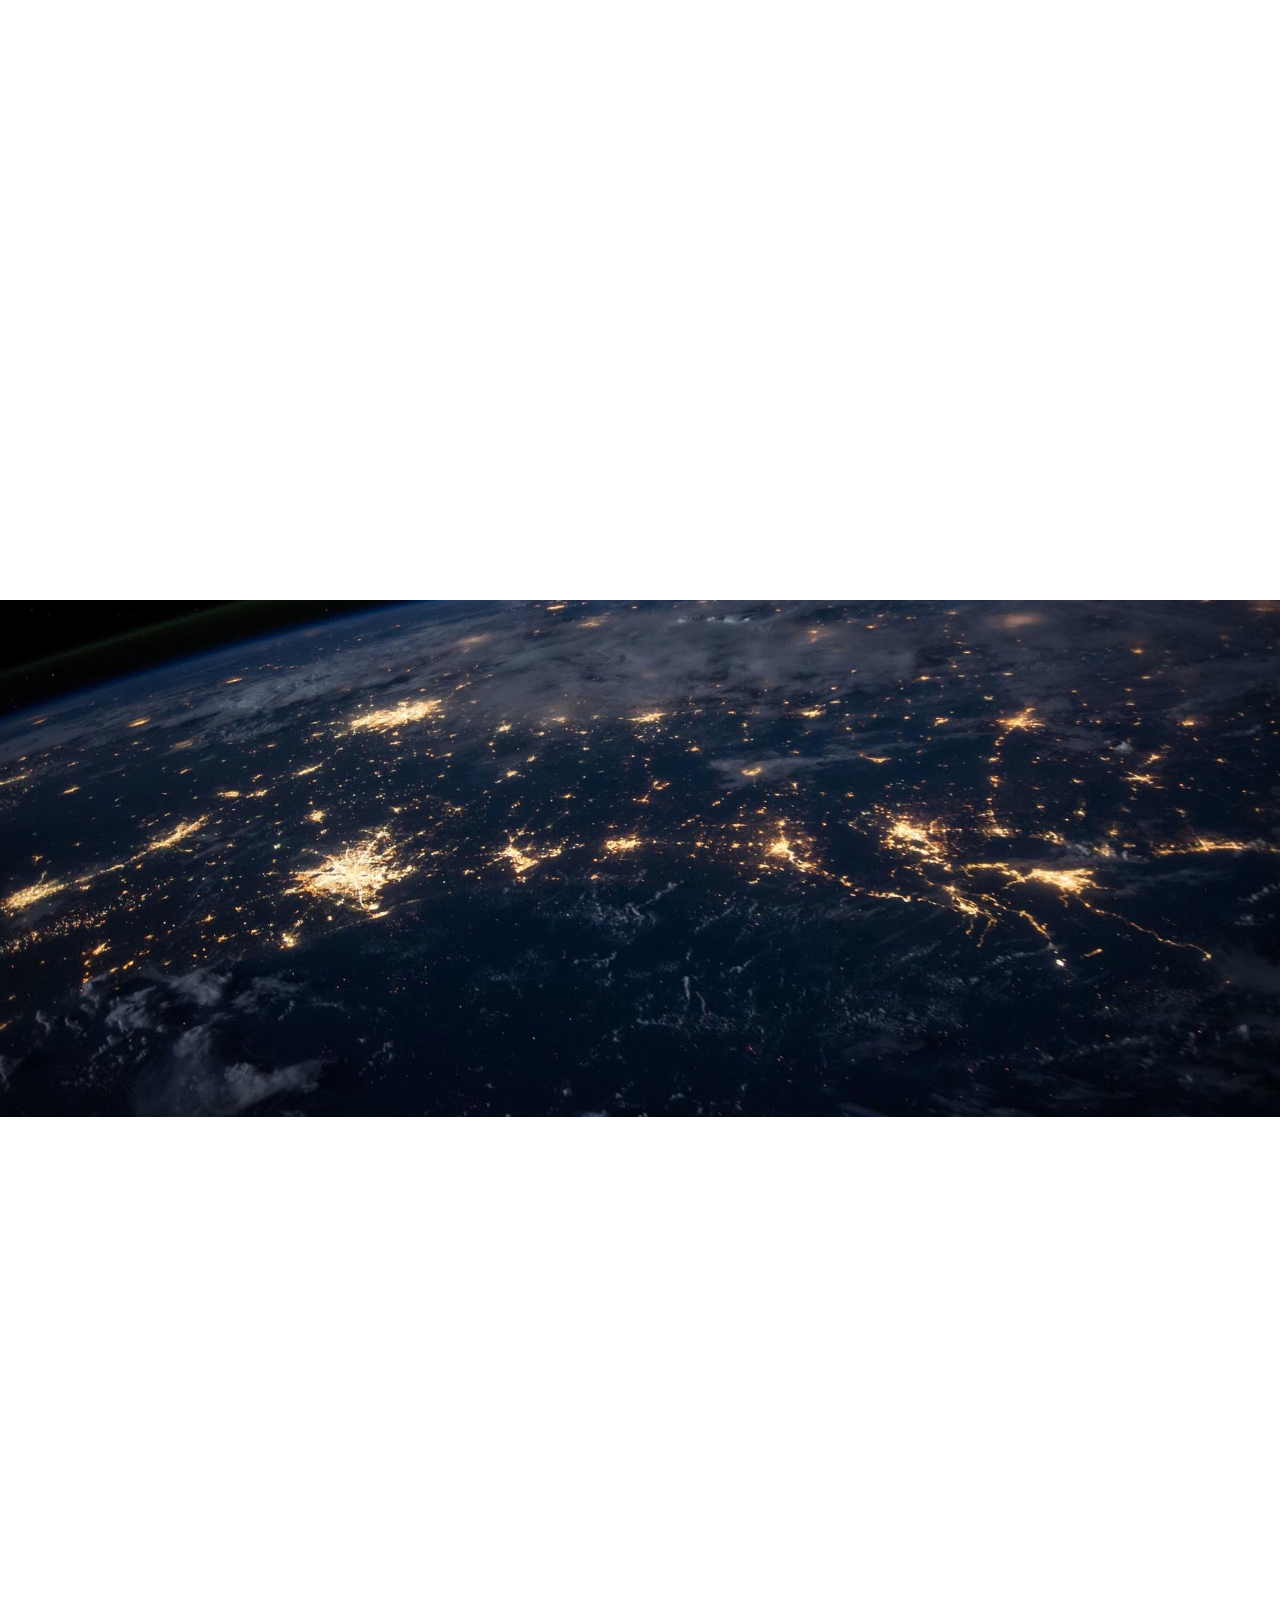
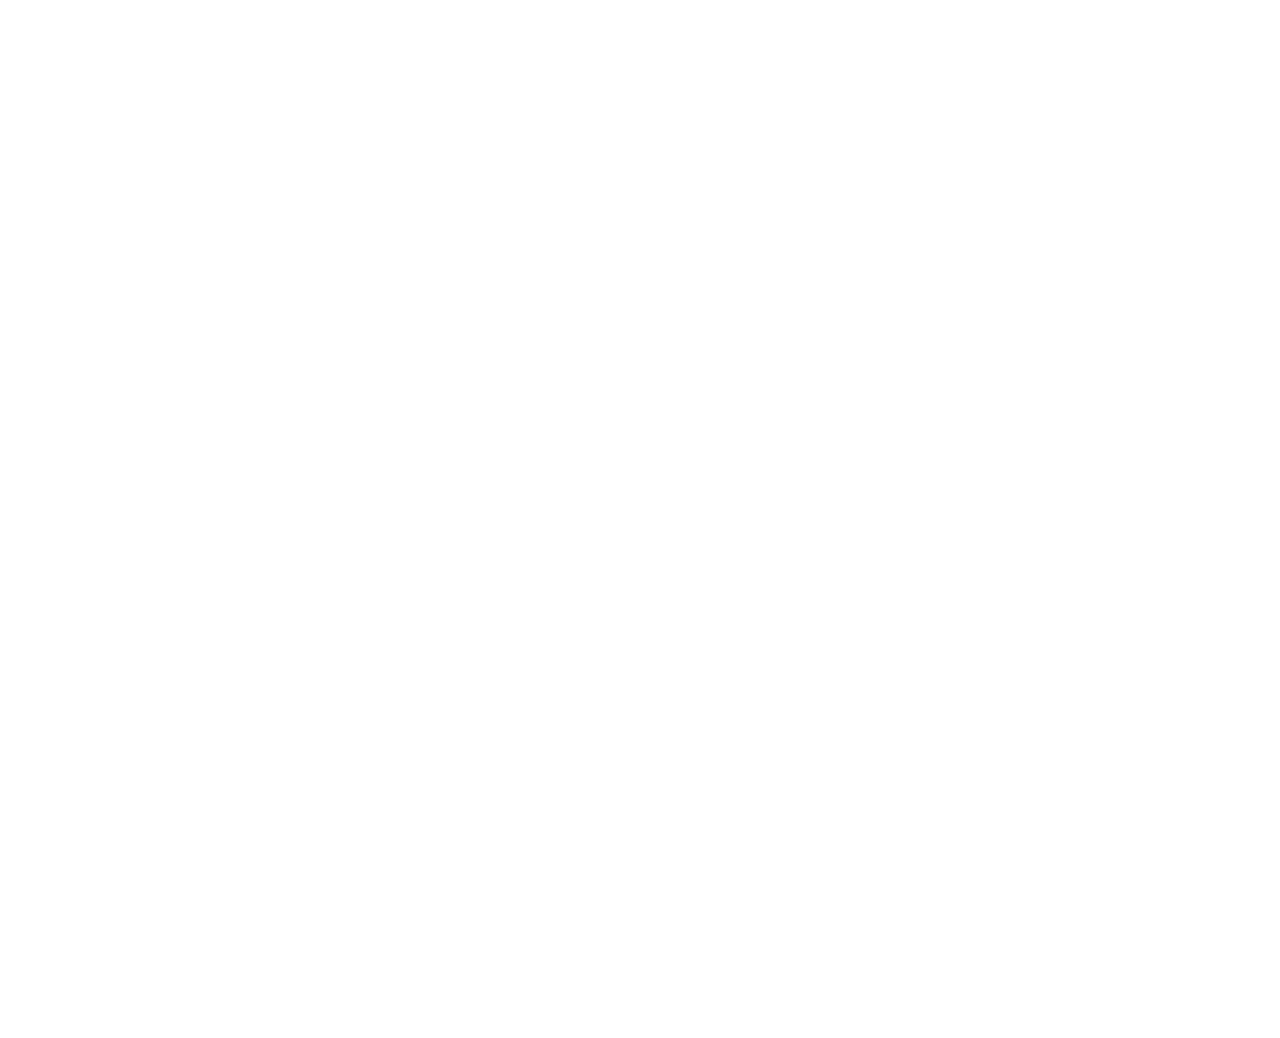
<file: jianqiao.html>
<!DOCTYPE html>
<html class="no-js" lang="en">
    <head>
        <meta charset="utf-8">
        <meta http-equiv="X-UA-Compatible" content="IE=edge">
        <title>中合能源</title>

        <!-- ========== META TAGS ========== -->
    	<meta name="description" content="中合能源官方网站">
    	<meta name="keywords" content="中合能源,中合,能源">
    	<meta name="author" content="/">

        <!-- ========== ICONS ========== -->
    	<link rel="apple-touch-icon" href="apple-touch-icon.png">
    	<!-- Place favicon.ico in the root directory -->

        <!-- ========== COMMON STYLES ========== -->
        <link rel="stylesheet" href="css/bootstrap.min.css" media="screen" >
        <link rel="stylesheet" href="css/ionicons.min.css" media="screen">
        <link rel="stylesheet" href="css/flaticon.css" media="screen" >
        <link rel="stylesheet" href="css/flaticon-b.css" media="screen" >
        <link rel="stylesheet" href="css/animate.min.css" media="screen">
        <link rel="stylesheet" href="css/animsition.min.css" media="screen">
    
        <link rel="stylesheet" href="css/main.css" media="screen" >
        <link rel="stylesheet" href="css/style.css" media="screen" >
    </head>
    <body>

        <div class="main-wrapper animsition">
    		<nav class="navbar me-menu navbar-fixed-top-o">
    	        <div class="container-fluid">

    	            <!-- ========== BRAND & TOGGLE - KEPT TOGETHER FOR BETTER MOBILE DISPLAY ========== -->
    	            <div class="navbar-header">
    	                <button class="navbar-toggle collapsed" type="button" data-toggle="collapse" data-target="#me-navbar" aria-expanded="false">
    	                    <span class="sr-only">Toggle navigation</span>
    	                    <span class="icon-bar"></span>
    	                    <span class="icon-bar"></span>
    	                    <span class="icon-bar"></span>
    	                </button>
    	                <a class="navbar-brand" href="index.html">
    						<img src="images/logo-z.png" alt="logo">
    	                </a>
    	            </div>
    	            <!-- /.navbar-header -->

    	            <!-- ========== NAV LINKS & ITS CONTENT ========== -->
                    <!--
    	            <div class="collapse navbar-collapse" id="me-navbar">
    	                <ul class="nav navbar-nav pull-right">
    						<li class="active dropdown">
    							<a href="#about" class="dropdown-toggle" data-toggle="dropdown" role="button" aria-haspopup="true" aria-expanded="false">集团公司 </a>
    						</li>
    						<li class="dropdown">
    							<a href="#culture" class="dropdown-toggle" data-toggle="dropdown" role="button" aria-haspopup="true" aria-expanded="false">企业文化 </a>
    						</li>
    						<li class="dropdown dd-left">
    							<a href="#business" class="dropdown-toggle" data-toggle="dropdown" role="button" aria-haspopup="true" aria-expanded="false">公司主营 </a>
    						</li>
    						<li class="dropdown dd-left">
    	                        <a href="#cooperation" class="dropdown-toggle" data-toggle="dropdown" role="button" aria-haspopup="true" aria-expanded="false">合作企业 </a>
    	                    </li>
    						<li class="dropdown dd-left">
    	                        <a href="#contact" class="dropdown-toggle" data-toggle="dropdown" role="button" aria-haspopup="true" aria-expanded="false">联系我们 </a>
    	                    </li>
    					</ul>
    	            </div>
                    -->
    	            <!-- /#me-navbar.collapse navbar-collapse -->
    	        </div>
    	        <!-- /.container-fluid -->
    	    </nav>
    	    <!-- /.navbar navbar-default -->

    		<div class="main clearfix">
                <div class="banner-jq"></div>
                
            


                <!-- ========== 公司介绍 ========== -->
                <section class="content-section gray-bg">
                    <div class="container">
                        <div class="row">
                            
                            <div class="col-md-8 col-md-offset-2">
                                <header class="section-title center-title center">
                                    <h2 class="small-title">浙江建桥能源</h2>
                                    <h5 class="main-title">Jian Qiao</h5>
                                    <div class="line-blue"></div>
                                </header>
                            </div>
                            <div class="col-md-10 col-md-offset-1">
                                <p>
                                    浙江建桥能源发展有限公司是2005年7月在浙江省舟山市成立。<br/>
                                    公司主要经营汽油、煤油、柴油的储存；燃料油、润滑油、化工产品、油品调合加工、油品代供、仓储及中转服务（商务部已核发《成品油仓储经营批准证书》）。<br/>
                                    公司所属油库占地面积为270亩（约18公顷），其中65亩为预留罐区。目前总库容达到34万立方米，能接卸和装运1000~80000吨级油轮，年吞吐能力达到450万吨。
                                </p>
                            </div>
                            <!-- /.col-md-6 -->
                        </div>
                        <!-- /.row -->
                    </div>
                    <!-- /.container -->
                </section>
                <!-- /.content-section -->
                
                <!-- ========== 项目扩建 ========== -->
    			<div class="parallax-section" data-parallax="scroll" data-image-src="images/bg-img-3.jpg" data-speed="0.5">
                    <div class="content-section primary-grad">
                        <div class="container">
                            <div class="row text-center">
                                <header class="section-title mbn">
                                    <h6 class="small-title">Extension Projects</h6>
                                    <h2>扩建项目简介</h2>
                                    <p>建桥油库扩建项目选址在建桥油库东侧预留用地，用地面积58亩，已取得国有土地使用权。项目建设规模为新建燃料油罐6座，最大罐容30000立方米，总罐容9.1万立方米，项目建成后利用原油库管线、设备、码头与油库合并，编为油库六罐组。</p>
                                    <p>目前该项目已取得舟山市定海区发改委“定发改审批[2016]43号”文件的立项核准批复，现公司正积极着手办理项目的各项前期手续，将于年内开工建设。</p>
                                </header>
                            </div>
                            <!-- /.row -->
                        </div>
                        <!-- /.container -->
                    </div>
                    <!-- /.primary-grad -->
                </div>

    			
    			

    			<!-- ========== BLOGS GRID ========== -->
    			<section class="content-section gray-bg">
                    <div class="container">
                        <div class="row">

                            <header class="section-title text-center">
                                <h2 class="small-title">运行情况</h2>
                                <h5 class="main-title">Operations</h5>
                                <div class="line-blue"></div>
                            </header>
                            <!-- /.section-title -->

                            <div class="col-md-6 col-sm-12">
                                <p>原技改与新建项目已于2010年12月全部完工，经各级政府部门专项验收核准后于2011年上半年获得全部运营资质证书，并在7月19日靠泊第一艘油轮——3.8万吨的“大连海昌号”，顺利投入完全试运行。2012年1月13日码头顺利靠泊了7.5万吨的“鲸鱼座”号油轮，并于2013年2月通过工程总体竣工验收，正式投入运营。</p>
                                <p>自建库以来的几年间，在职能部门的支持下，在公司领导的带领下，全体员工团结一致，共同努力，“建桥能源”已翻开了崭新一页——“感恩，回报，爱心，责任”将始终成为公司全体员工努力奋斗的方向。</p>
                                <p>随着舟山群岛新区的正式设立，尤其是经国务院批复的《舟山群岛新区发展规划》的出台，对于公司来说既是更大的机遇，也是一次新的挑战。作为舟山规模较大的民营油库企业，我们始终铭记肩上承载的使命，努力打造舟山群岛新区油品中转贸易储存基地，为舟山海洋经济的腾飞贡献力量！</p>
                            </div>

                            <div class="col-md-6 col-sm-12">
                                <img class="about-img" src="images/wind-turbines.jpg" alt="">
                            </div>

                        </div>
                        <!-- /.row -->
                    </div>
                    <!-- /.container -->
                </section>
    			<!-- /.container-fluid -->

    		</div>
    		<!-- /.main -->

    		<!-- ========== FOOTER ========== -->
    		<footer id="contact" class="footer">
    			<div class="container top-container">
    				<div class="row">
    					<div class="col-md-6 col-sm-12">
                            <h2>联系我们</h2>
    						<h5>Contact Us</h5>
    						<p><i class="ion-ios-location"></i>上海市普陀区同普路299弄3号楼14座</p>
    						<p><i class="ion-email"></i> contant@ZH-energy.com</p>
    						<p><i class="ion-ios-telephone"></i> 86-21-6556777</p>
    					</div>
    					<!-- /.col-md-4 col-sm-6 -->

    					<div class="col-md-6 col-sm-12">
    						<img class="about-img" src="images/map.jpg" alt="">
    					</div>
    					<!-- /.col-md-4 col-sm-6 -->
    				</div>
    				<!-- /.row -->
    			</div>
    			<!-- /.container -->

    			<div class="footer-bottom">
    				<div class="container">
    					<div class="row">
    						<p class="col-sm-6">&copy; Zhonghe Energy  | 2017</p>
    					</div>
    					<!-- /.row -->
    				</div>
    				<!-- /.container -->
    			</div>
    			<!-- /.footer-bottom -->
    		</footer>
    		<!-- /.footer -->
    	</div>
    	<!-- /.main-wrapper -->

    	<!-- ========== LOADER ========== -->
        <div class="page-loader">
            <div class="spinner-2"></div>
        </div>

        <script src="js/jquery/jquery-2.2.4.min.js"></script>
        <script src="js/bootstrap/bootstrap.min.js"></script>

        <!-- ========== PAGE JS FILES ========== -->
        <!-- REVOLUTION JS FILES -->
        <script src="js/parallax.min.js"></script>
        <script src="js/animsition/animsition.min.js"></script>
        <!-- ========== THEME JS ========== -->
        <script src="js/main.js"></script>



        <!-- ========== ADD custom.js FILE BELOW WITH YOUR CHANGES ========== -->
    </body>
</html>
</file>
<file: css/flaticon.css>
/*
  	Flaticon icon font: Flaticon
  	Creation date: 08/08/2016 08:50
  	*/

@font-face {
  font-family: "Flaticon";
  src: url("../fonts/Flaticon.eot");
  src: url("../fonts/Flaticon.eot?#iefix") format("embedded-opentype"),
       url("../fonts/Flaticon.woff") format("woff"),
       url("../fonts/Flaticon.ttf") format("truetype"),
       url("../fonts/Flaticon.svg#Flaticon") format("svg");
  font-weight: normal;
  font-style: normal;
}

@media screen and (-webkit-min-device-pixel-ratio:0) {
  @font-face {
    font-family: "Flaticon";
    src: url("../fonts/Flaticon.svg#Flaticon") format("svg");
  }
}

[class^="flaticon-"]:before, [class*=" flaticon-"]:before,
[class^="flaticon-"]:after, [class*=" flaticon-"]:after {   
  font-family: Flaticon;
  font-size: 30px;
  font-style: normal;
}

.flaticon-ammeter:before { content: "\f100"; }
.flaticon-barrel:before { content: "\f101"; }
.flaticon-battery:before { content: "\f102"; }
.flaticon-battery-1:before { content: "\f103"; }
.flaticon-factory:before { content: "\f104"; }
.flaticon-generator:before { content: "\f105"; }
.flaticon-hydro-power:before { content: "\f106"; }
.flaticon-light-bulb:before { content: "\f107"; }
.flaticon-light-bulb-1:before { content: "\f108"; }
.flaticon-oil:before { content: "\f109"; }
.flaticon-planet-earth:before { content: "\f10a"; }
.flaticon-plug:before { content: "\f10b"; }
.flaticon-pollution:before { content: "\f10c"; }
.flaticon-power:before { content: "\f10d"; }
.flaticon-pumpjack:before { content: "\f10e"; }
.flaticon-socket:before { content: "\f10f"; }
.flaticon-tank:before { content: "\f110"; }
.flaticon-tesla-coil:before { content: "\f111"; }
.flaticon-wagon:before { content: "\f112"; }
.flaticon-wind-engine:before { content: "\f113"; }
</file>
<file: css/flaticon-b.css>
/*
  	Flaticon icon font: Flaticon
  	Creation date: 08/05/2017 09:43
  	*/

@font-face {
  font-family: "Flaticon-b";
  src: url("../fonts/Flaticon-b.eot");
  src: url("../fonts/Flaticon-b.eot?#iefix") format("embedded-opentype"),
       url("../fonts/Flaticon-b.woff") format("woff"),
       url("../fonts/Flaticon-b.ttf") format("truetype"),
       url("../fonts/Flaticon-b.svg#Flaticon") format("svg");
  font-weight: normal;
  font-style: normal;
}

@media screen and (-webkit-min-device-pixel-ratio:0) {
  @font-face {
    font-family: "Flaticon-b";
    src: url("../fonts/Flaticon-b.svg#Flaticon") format("svg");
  }
}

[class^="flaticonb-"]:before, [class*=" flaticonb-"]:before,
[class^="flaticonb-"]:after, [class*=" flaticonb-"]:after {   
  font-family: Flaticon-b;
  font-style: normal;
  font-size: 30px;
}

.flaticonb-001-teamwork-3:before { content: "\f100"; }
.flaticonb-002-teamwork-2:before { content: "\f101"; }
.flaticonb-003-support:before { content: "\f102"; }
.flaticonb-004-management:before { content: "\f103"; }
.flaticonb-005-exchange:before { content: "\f104"; }
.flaticonb-006-brainstorming:before { content: "\f105"; }
.flaticonb-007-gears:before { content: "\f106"; }
.flaticonb-008-networking:before { content: "\f107"; }
.flaticonb-009-transfer:before { content: "\f108"; }
.flaticonb-010-team-3:before { content: "\f109"; }
.flaticonb-011-presentation:before { content: "\f10a"; }
.flaticonb-012-strategy:before { content: "\f10b"; }
.flaticonb-013-profits:before { content: "\f10c"; }
.flaticonb-014-settings:before { content: "\f10d"; }
.flaticonb-015-discussion:before { content: "\f10e"; }
.flaticonb-016-files:before { content: "\f10f"; }
.flaticonb-017-tasks-2:before { content: "\f110"; }
.flaticonb-018-tasks-1:before { content: "\f111"; }
.flaticonb-019-community:before { content: "\f112"; }
.flaticonb-020-curriculum:before { content: "\f113"; }
.flaticonb-021-puzzle:before { content: "\f114"; }
.flaticonb-022-team-2:before { content: "\f115"; }
.flaticonb-023-teamwork-1:before { content: "\f116"; }
.flaticonb-024-communication:before { content: "\f117"; }
.flaticonb-025-tasks:before { content: "\f118"; }
.flaticonb-026-team-1:before { content: "\f119"; }
.flaticonb-027-man:before { content: "\f11a"; }
.flaticonb-028-woman:before { content: "\f11b"; }
.flaticonb-029-teamwork:before { content: "\f11c"; }
.flaticonb-030-team:before { content: "\f11d"; }
</file>
<file: css/main.css>
@charset "UTF-8";
/*!--------------------------------------------------------------
# main.scss
#
# Sass file for Areen template.
# Author: SaltTechno
#
# This is compressed CSS file. You get uncompressed version of
# this file and all source scss files with download.
--------------------------------------------------------------*/
/*--------------------------------------------------------------
# [TABLE OF CONTENTS]
#
# 1. VARIABLES & MIXINS
# 2. COMMON - MARGIN & PADDING
# 3. SLIDERS
# 4. SECTIONS & TITLES
# 5. FEATURES
# 6. NAVBAR
# 7. LISTS
# 8. COUNTERS
# 9. BUTTONS
# 10. STEPS
# 11. TIMELINE
# 12. PRICING
# 13. OWL CAROUSEL
# 14. BLOG
# 15. PAGE LOADERS
# 16. FOOTER
# 17. PAGE HEADERS
# 18. SHORTCODES
# 19. TABS
# 20. TEAM
# 21. BLOG
# 22. CONTACT & MAP
--------------------------------------------------------------*/
/*--------------------------------------------------------------
# 1. VARIABLES & MIXINS
--------------------------------------------------------------*/
html, body {
  font-family: 14px/1.5 "PingFang SC","Lantinghei SC","Microsoft YaHei","HanHei SC","Helvetica Neue","Open Sans",Arial,"Hiragino Sans GB","微软雅黑",STHeiti,"WenQuanYi Micro Hei",SimSun,sans-serif;
  font-weight: 400;
  color: #323232;
  font-size: 12px;
  line-height: 1.75em;
}

@media (min-width: 600px) {
  html, body {
    font-size: calc( 12px + (16 - 12) * ((100vw - 600px) / (1140 - 600)));
  }
}

@media (min-width: 1140px) {
  html, body {
    font-size: 16px;
  }
}

h1, h2, h3, h4, h5, h6, p, blockquote, pre,
a, abbr, acronym, address, big, cite, code,
del, dfn, em, img, ins, kbd, q, s, samp,
small, strike, strong, sub, sup, tt, var,
b, u, i, center,
dl, dt, dd, ol, ul, li,
fieldset, form, label, legend,
table, caption, tbody, tfoot, thead, tr, th, td {
  margin: 0;
  padding: 0;
}

p, blockquote, pre,
address,
dl, ol, ul,
table {
  margin-bottom: 1.75em;
}

h1, h2, h3, h4, h5, h6, .h1, .h2, .h3, .h4, .h5, .h6 {
  font-family: "Poppins", sans-serif;
  font-weight: 600;
  color: #323232;
  clear: both;
}

h1, .h1 {
  font-size: 27.8543898685px;
  margin-top: 0.9424008253em;
  line-height: 1.1308809903em;
  margin-bottom: 0.1884801651em;
}

@media (min-width: 600px) {
  h1, .h1 {
    font-size: calc( 27.8543898685px + (37.1391864913 - 27.8543898685) * ((100vw - 600px) / (1140 - 600)));
  }
}

@media (min-width: 1140px) {
  h1, .h1 {
    font-size: 37.1391864913px;
    margin-top: 0.9424008253em;
    line-height: 1.1308809903em;
    margin-bottom: 0.1884801651em;
  }
}

h2, .h2 {
  font-size: 23.5370033519px;
  margin-top: 1.1152651681em;
  line-height: 1.3383182017em;
  margin-bottom: 0.2514831227em;
}

@media (min-width: 600px) {
  h2, .h2 {
    font-size: calc( 23.5370033519px + (31.3826711359 - 23.5370033519) * ((100vw - 600px) / (1140 - 600)));
  }
}

@media (min-width: 1140px) {
  h2, .h2 {
    font-size: 31.3826711359px;
    margin-top: 1.1152651681em;
    line-height: 1.3383182017em;
    margin-bottom: 0.2443756004em;
  }
}

h3, .h3 {
  font-size: 19.888804939px;
  margin-top: 1.3198379732em;
  line-height: 1.5838055678em;
  margin-bottom: 0.3037841038em;
}

@media (min-width: 600px) {
  h3, .h3 {
    font-size: calc( 19.888804939px + (26.5184065853 - 19.888804939) * ((100vw - 600px) / (1140 - 600)));
  }
}

@media (min-width: 1140px) {
  h3, .h3 {
    font-size: 26.5184065853px;
    margin-top: 1.3198379732em;
    line-height: 1.5838055678em;
    margin-bottom: 0.2938299765em;
  }
}

h4, .h4 {
  font-size: 16.8060715286px;
  margin-top: 1.5619355157em;
  line-height: 1.8743226189em;
  margin-bottom: 0.3681503615em;
}

@media (min-width: 600px) {
  h4, .h4 {
    font-size: calc( 16.8060715286px + (22.4080953714 - 16.8060715286) * ((100vw - 600px) / (1140 - 600)));
  }
}

@media (min-width: 1140px) {
  h4, .h4 {
    font-size: 22.4080953714px;
    margin-top: 1.5619355157em;
    line-height: 1.8743226189em;
    margin-bottom: 0.3542095469em;
  }
}

h5, .h5 {
  font-size: 14.2011569368px;
  margin-top: 1.8484409486em;
  line-height: 2.2181291384em;
  margin-bottom: 0.3696881897em;
}

@media (min-width: 600px) {
  h5, .h5 {
    font-size: calc( 14.2011569368px + (18.9348759157 - 14.2011569368) * ((100vw - 600px) / (1140 - 600)));
  }
}

@media (min-width: 1140px) {
  h5, .h5 {
    font-size: 18.9348759157px;
    margin-top: 1.8484409486em;
    line-height: 2.2181291384em;
    margin-bottom: 0.3696881897em;
  }
}

h6, .h6 {
  font-size: 12px;
  margin-top: 2.1875em;
  line-height: 2.625em;
  margin-bottom: 0.5104166667em;
}

@media (min-width: 600px) {
  h6, .h6 {
    font-size: calc( 12px + (16 - 12) * ((100vw - 600px) / (1140 - 600)));
  }
}

@media (min-width: 1140px) {
  h6, .h6 {
    font-size: 16px;
    margin-top: 2.1875em;
    line-height: 2.625em;
    margin-bottom: 0.4739583333em;
  }
}

blockquote {
  font-style: italic;
}

blockquote cite {
  font-style: normal;
}

pre {
  padding: 0.875em;
  margin-bottom: 1.75em;
}

pre code {
  padding: 0;
}

code {
  font-family: "Courier New", "Courier", "Lucida Sans Typewriter", "Lucida Typewriter", "monospace";
  padding: 0.0875em 0.2625em;
  line-height: 0;
}

big, small, sub, sup {
  line-height: 0;
}

abbr, acronym {
  border-bottom: 1px dotted currentColor;
  cursor: help;
}

address {
  font-style: normal;
}

dt {
  color: #323232;
  font-weight: bold;
}

ul {
  padding-left: 1.1em;
}

ol {
  padding-left: 1.4em;
}

fieldset {
  padding: 0.875em 1.75em 1.75em;
  border-width: 1px;
  border-style: solid;
  max-width: 100%;
  margin-bottom: 1.859375em;
}

@media (min-width: 1140px) {
  fieldset {
    margin-bottom: 2.05078125em;
  }
}

fieldset button, fieldset input[type="submit"] {
  margin-bottom: 0;
}

legend {
  color: #323232;
  font-weight: bold;
}

input[type="text"], input[type="email"], input[type="password"], input[type="date"], input[type="datetime-local"], input[type="color"], input[type="month"], input[type="time"], input[type="week"], input[type="number"], input[type="url"], input[type="search"], textarea {
  display: block;
  max-width: 100%;
  padding: 0.4375em;
  font-size: 12px;
  margin-bottom: 1.2578125em;
}

@media (min-width: 600px) {
  input[type="text"], input[type="email"], input[type="password"], input[type="date"], input[type="datetime-local"], input[type="color"], input[type="month"], input[type="time"], input[type="week"], input[type="number"], input[type="url"], input[type="search"], textarea {
    font-size: calc( 12px + (16 - 12) * ((100vw - 600px) / (1140 - 600)));
  }
}

@media (min-width: 1140px) {
  input[type="text"], input[type="email"], input[type="password"], input[type="date"], input[type="datetime-local"], input[type="color"], input[type="month"], input[type="time"], input[type="week"], input[type="number"], input[type="url"], input[type="search"], textarea {
    font-size: 16px;
    margin-bottom: 0.533203125em;
  }
}

input[type="submit"], button {
  /* display: block; */
  cursor: pointer;
  font-size: 12px;
  padding: 0.4375em 1.75em;
  margin-bottom: 0;
}

@media (min-width: 600px) {
  input[type="submit"], button {
    font-size: calc( 12px + (16 - 12) * ((100vw - 600px) / (1140 - 600)));
  }
}

@media (min-width: 1140px) {
  input[type="submit"], button {
    font-size: 16px;
    margin-bottom: 0;
  }
}

label {
  display: block;
  padding-bottom: 0.21875em;
  margin-bottom: -0.1640625em;
}

table {
  width: 100%;
  border-spacing: 0;
  border-collapse: collapse;
  margin-bottom: 2.296875em;
}

@media (min-width: 1140px) {
  table {
    margin-bottom: 2.078125em;
  }
}

th {
  text-align: left;
  color: #323232;
  padding: 0.21875em 0.875em;
}

@media (min-width: 1140px) {
  th {
    padding: 0.4375em 0.875em;
  }
}

td {
  padding: 0.875em;
  padding: 0.21875em 0.875em;
}

@media (min-width: 1140px) {
  td {
    padding: 0.4375em 0.875em;
  }
}

/*--------------------------------------------------------------
# 2. COMMON
--------------------------------------------------------------*/
body {
  font-family: "Questrial", sans-serif;
  -webkit-font-smoothing: antialiased;
  background-color: #fff;
  color: #686868;
  text-rendering: optimizeLegibility !important;
  letter-spacing: 0.5px;
}

::-moz-selection {
  background-color: #323232;
  color: #fff;
}

::selection {
  background-color: #323232;
  color: #fff;
}

ul {
  list-style: none;
}

a {
  outline: none !important;
  text-decoration: none !important;
  color: #686868;
  -webkit-transition: all 0.4s ease-in-out;
  transition: all 0.4s ease-in-out;
}

a:hover {
  text-decoration: none;
  color: #1184c4 !important;
}

p a {
  color: #1184c4;
}

.light-text {
  color: #c2c2c2;
}

.primary-color {
  color: #1184c4;
}

.zero-padding {
  padding: 0px !important;
}

.mbn {
  margin-bottom: 0 !important;
}

.mb10 {
  margin-bottom: 10px !important;
}

.mb20 {
  margin-bottom: 20px !important;
}

.mb30 {
  margin-bottom: 30px !important;
}

.mb40 {
  margin-bottom: 40px !important;
}

.mb50 {
  margin-bottom: 50px !important;
}

.mb60 {
  margin-bottom: 60px !important;
}

.mtn {
  margin-top: 0 !important;
}

.mt10 {
  margin-top: 10px !important;
}

.mt20 {
  margin-top: 20px !important;
}

.mt30 {
  margin-top: 30px !important;
}

.mt40 {
  margin-top: 40px !important;
}

.mt50 {
  margin-top: 50px !important;
}

.mt60 {
  margin-top: 60px !important;
}

.mln {
  margin-left: 0;
}

.ml10 {
  margin-left: 10px;
}

.ml20 {
  margin-left: 20px;
}

.ml30 {
  margin-left: 30px;
}

.ml40 {
  margin-left: 40px;
}

.ml50 {
  margin-left: 50px;
}

.ml60 {
  margin-left: 60px;
}

.mrn {
  margin-right: 0;
}

.mr10 {
  margin-right: 10px;
}

.mr20 {
  margin-right: 20px;
}

.mr30 {
  margin-right: 30px;
}

.mr40 {
  margin-right: 40px;
}

.mr50 {
  margin-right: 50px;
}

.mr60 {
  margin-right: 60px;
}

.pbn {
  padding-bottom: 0 !important;
}

.pb10 {
  padding-bottom: 10px;
}

.pb20 {
  padding-bottom: 20px;
}

.pb30 {
  padding-bottom: 30px;
}

.pb40 {
  padding-bottom: 40px;
}

.pb50 {
  padding-bottom: 50px;
}

.pb60 {
  padding-bottom: 60px;
}

.pb70 {
  padding-bottom: 70px;
}

.pb80 {
  padding-bottom: 80px;
}

.ptn {
  padding-top: 0 !important;
}

.pt10 {
  padding-top: 10px;
}

.pt20 {
  padding-top: 20px;
}

.pt30 {
  padding-top: 30px;
}

.pt40 {
  padding-top: 40px;
}

.pt50 {
  padding-top: 50px;
}

.pt60 {
  padding-top: 60px;
}

.pt70 {
  padding-top: 70px;
}

.pt80 {
  padding-top: 80px;
}

.pt90 {
  padding-top: 90px;
}

.pln {
  padding-left: 0;
}

.pl10 {
  padding-left: 10px;
}

.pl20 {
  padding-left: 20px;
}

.pl30 {
  padding-left: 30px;
}

.pl40 {
  padding-left: 40px;
}

.pl50 {
  padding-left: 50px;
}

.pl60 {
  padding-left: 60px;
}

.prn {
  padding-right: 0;
}

.pr10 {
  padding-right: 10px;
}

.pr20 {
  padding-right: 20px;
}

.pr30 {
  padding-right: 30px;
}

.pr40 {
  padding-right: 40px;
}

.pr50 {
  padding-right: 50px;
}

.pr60 {
  padding-right: 60px;
}

.mtm-80 {
  margin-top: -80px;
}

.st-img {
  /* border-radius: $border-radius-base; */
}

.breadcrumb {
  font-size: 90%;
}

.white-color {
  color: #fff !important;
}

.white-bg {
  background-color: #fff !important;
}

.gray-bg {
  background-color: #f6f6f6 !important;
}

/*--------------------------------------------------------------
# 3. SLIDERS
--------------------------------------------------------------*/
.NotGeneric-Title,
.tp-caption.NotGeneric-Title {
  color: white;
  font-size: 70px;
  line-height: 70px;
  font-weight: 600;
  font-style: normal;
  font-family: "Poppins", sans-serif;
  padding: 10px 0;
  text-decoration: none;
  text-align: left;
  background-color: transparent;
  border-color: transparent;
  border-style: none;
  border-width: 0;
  border-radius: 0 0 0 0;
}

.NotGeneric-SubTitle,
.tp-caption.NotGeneric-SubTitle {
  color: white;
  font-size: 13px;
  line-height: 20px;
  font-weight: 600;
  font-style: normal;
  font-family: "Poppins", sans-serif;
  padding: 0;
  text-decoration: none;
  background-color: transparent;
  border-color: transparent;
  border-style: none;
  border-width: 0;
  border-radius: 0 0 0 0;
  text-align: left;
  letter-spacing: 4px;
  text-align: left;
}

.NotGeneric-Icon,
.tp-caption.NotGeneric-Icon {
  color: white;
  font-size: 30px;
  line-height: 30px;
  font-weight: 600;
  font-style: normal;
  font-family: "Poppins", sans-serif;
  padding: 0;
  text-decoration: none;
  background-color: transparent;
  border-color: rgba(255, 255, 255, 0);
  border-style: solid;
  border-width: 0;
  border-radius: 0 0 0 0;
  text-align: left;
  letter-spacing: 3px;
  text-align: left;
}

.NotGeneric-Button,
.tp-caption.NotGeneric-Button {
  color: white;
  font-size: 14px;
  line-height: 14px;
  font-weight: 600;
  font-style: normal;
  font-family: "Poppins", sans-serif;
  padding: 10px 30px;
  text-decoration: none;
  background-color: transparent;
  border-color: rgba(255, 255, 255, 0.5);
  border-style: solid;
  border-width: 1px;
  border-radius: 0 0 0 0;
  text-align: left;
  letter-spacing: 3px;
  text-align: left;
}

.NotGeneric-Button:hover,
.tp-caption.NotGeneric-Button:hover {
  color: white;
  text-decoration: none;
  background-color: transparent;
  border-color: white;
  border-style: solid;
  border-width: 1px;
  border-radius: 0 0 0 0;
  cursor: pointer;
}

.NotGeneric-BigButton,
.tp-caption.NotGeneric-BigButton {
  color: white;
  font-size: 14px;
  line-height: 14px;
  font-weight: 600;
  font-style: normal;
  font-family: "Poppins", sans-serif;
  padding: 27px 30px;
  text-decoration: none;
  background-color: transparent;
  border-color: rgba(255, 255, 255, 0.15);
  border-style: solid;
  border-width: 1px;
  border-radius: 0 0 0 0;
  text-align: left;
  letter-spacing: 3px;
}

.NotGeneric-BigButton:hover,
.tp-caption.NotGeneric-BigButton:hover {
  color: white;
  text-decoration: none;
  background-color: transparent;
  border-color: white;
  border-style: solid;
  border-width: 1px;
  border-radius: 0 0 0 0;
  cursor: pointer;
}

.RotatingWords-TitleWhite,
.tp-caption.RotatingWords-TitleWhite {
  color: white;
  font-size: 70px;
  line-height: 70px;
  font-weight: 600;
  font-style: normal;
  font-family: "Poppins", sans-serif;
  padding: 0;
  text-decoration: none;
  text-align: left;
  background-color: transparent;
  border-color: transparent;
  border-style: none;
  border-width: 0;
  border-radius: 0 0 0 0;
}

.RotatingWords-Button,
.tp-caption.RotatingWords-Button {
  color: white;
  font-size: 20px;
  line-height: 20px;
  font-weight: 600;
  font-style: normal;
  font-family: "Poppins", sans-serif;
  padding: 20px 50px;
  text-decoration: none;
  text-align: left;
  background-color: transparent;
  border-color: rgba(255, 255, 255, 0.15);
  border-style: solid;
  border-width: 2px;
  border-radius: 0 0 0 0;
  letter-spacing: 3px;
}

.RotatingWords-Button:hover,
.tp-caption.RotatingWords-Button:hover {
  color: white;
  text-decoration: none;
  background-color: transparent;
  border-color: white;
  border-style: solid;
  border-width: 2px;
  border-radius: 0 0 0 0;
  cursor: pointer;
}

.RotatingWords-SmallText,
.tp-caption.RotatingWords-SmallText {
  color: white;
  font-size: 14px;
  line-height: 20px;
  font-weight: 600;
  font-style: normal;
  font-family: "Poppins", sans-serif;
  padding: 0;
  text-decoration: none;
  text-align: left;
  background-color: transparent;
  border-color: transparent;
  border-style: none;
  border-width: 0;
  border-radius: 0 0 0 0;
  text-shadow: none;
}

.FullSiteBlock-SubTitle,
.tp-caption.FullSiteBlock-SubTitle {
  color: #333333;
  font-size: 25px;
  line-height: 34px;
  font-weight: 600;
  font-style: normal;
  font-family: "Poppins", sans-serif;
  padding: 0;
  text-decoration: none;
  text-align: center;
  background-color: transparent;
  border-color: transparent;
  border-style: none;
  border-width: 0;
  border-radius: 0 0 0 0;
}

.FullSiteBlock-FooterLink,
.tp-caption.FullSiteBlock-FooterLink {
  color: #555555;
  font-size: 15px;
  line-height: 20px;
  font-weight: 400 !important;
  font-style: normal;
  font-family: "Questrial", sans-serif;
  padding: 0;
  text-decoration: none;
  text-align: left;
  background-color: transparent;
  border-color: transparent;
  border-style: none;
  border-width: 0;
  border-radius: 0 0 0 0;
}

.FullSiteBlock-FooterLink:hover,
.tp-caption.FullSiteBlock-FooterLink:hover {
  color: #0096ff;
  text-decoration: none;
  background-color: transparent;
  border-color: transparent;
  border-style: none;
  border-width: 0;
  border-radius: 0 0 0 0;
  cursor: pointer;
}

.fb-share-button.fb_iframe_widget iframe {
  width: 115px !important;
}

#tp-socialwrapper {
  opacity: 0;
}

.FullSiteBlock-SubTitle,
.tp-caption.FullSiteBlock-SubTitle {
  color: #333333;
  font-size: 25px;
  line-height: 34px;
  font-weight: 400;
  font-style: normal;
  font-family: "Questrial", sans-serif;
  padding: 0;
  text-decoration: none;
  text-align: center;
  background-color: transparent;
  border-color: transparent;
  border-style: none;
  border-width: 0;
  border-radius: 0 0 0 0;
}

.FullSiteBlock-Title,
.tp-caption.FullSiteBlock-Title {
  font-family: "Poppins", sans-serif;
  font-weight: 600;
}

.CreativeFrontPage-Btn,
.tp-caption.CreativeFrontPage-Btn {
  color: white;
  font-size: 14px;
  line-height: 60px;
  font-style: normal;
  font-family: "Poppins", sans-serif;
  font-weight: 600;
  padding: 0 50px;
  text-decoration: none;
  text-align: left;
  background-color: #00685c;
  border-color: black;
  border-style: solid;
  border-width: 0;
  border-radius: 6px;
  letter-spacing: 2px;
}

.CreativeFrontPage-Btn:hover,
.tp-caption.CreativeFrontPage-Btn:hover {
  color: white;
  text-decoration: none;
  background-color: rgba(0, 0, 0, 0.25);
  border-color: black;
  border-style: solid;
  border-width: 0;
  border-radius: 6px;
  cursor: pointer;
}

.tp-flip-index {
  z-index: 1000 !important;
}

.hermes .tp-bullet {
  overflow: hidden;
  border-radius: 50%;
  width: 16px;
  height: 16px;
  background-color: transparent;
  box-shadow: inset 0 0 0 2px white;
  -webkit-transition: all 0.4s ease-in-out;
  transition: all 0.4s ease-in-out;
  position: absolute;
}

.hermes .tp-bullet:hover {
  background-color: rgba(0, 0, 0, 0.21);
}

.hermes .tp-bullet:after {
  content: ' ';
  position: absolute;
  bottom: 0;
  height: 0;
  left: 0;
  width: 100%;
  background-color: white;
  box-shadow: 0 0 1px white;
  -webkit-transition: all 0.4s ease-in-out;
  transition: all 0.4s ease-in-out;
}

.hermes .tp-bullet.selected:after {
  height: 100%;
}

/*--------------------------------------------------------------
# 4. SECTIONS & TITLES
--------------------------------------------------------------*/
.section-title {
  margin-bottom: 60px;
}

.section-title .small-title {
  color: #333;
  margin-top: 0;
}

.section-title .main-title {
  color: #999;
  margin-top: 0;
  font-size: 16px;
  line-height: 0.5;
}

.section-title .sub-title {
  font-size: 1em;
}

.section-title.page-title {
  padding-top: 60px;
  padding-bottom: 60px;
}

section.content-section {
  width: 100%;
  padding: 80px 0px;
  background: #fff;
  float: left;
}

section.content-section.black-section {
  background-color: #f3f3f3;
  color: #666;
}

section.content-section.black-section h1, section.content-section.black-section h2, section.content-section.black-section h3, section.content-section.black-section h4, section.content-section.black-section h5, section.content-section.black-section h6 {
  color: #fff;
}

section.content-section.black-section .small-title {
  border-left: #1184c4 solid 3px;
  padding-left: 10px;
  color: #333;
}
section.content-section.black-section .main-title {
  color: #999;
  padding-left: 15px;
}
section.content-section.gray-section {
  background: #f6f6f6;
}

.parallax-section .primary-grad {
  background: -webkit-linear-gradient( left , rgba(187, 206, 218, 0.6), rgba(74,74,74,0.4));
  background: -webkit-linear-gradient(left, rgba(187, 206, 218, 0.6), rgba(74,74,74,0.4));
  background: linear-gradient(to right, rgba(187, 206, 218, 0.6), rgba(74,74,74,0.4));
  color: #fff;
}

.parallax-section .primary-grad h1, .parallax-section .primary-grad h2, .parallax-section .primary-grad h3, .parallax-section .primary-grad h4, .parallax-section .primary-grad h5, .parallax-section .primary-grad h6 {
  color: #fff;
}

.parallax-section .black-grad {
  background: #323232;
  background: rgba(50, 50, 50, 0.6);
  color: #fff;
}

.parallax-section .black-grad h1, .parallax-section .black-grad h2, .parallax-section .black-grad h3, .parallax-section .black-grad h4, .parallax-section .black-grad h5, .parallax-section .black-grad h6 {
  color: #fff;
}

.black-half {
  background: #323232;
  color: #fff;
  padding-left: 2.618em;
  padding-right: 2.618em;
}

.black-half h1, .black-half h2, .black-half h3, .black-half h4, .black-half h5, .black-half h6 {
  color: #fff;
}

/*--------------------------------------------------------------
# 5. FEATURES
--------------------------------------------------------------*/
.feature-box {
  background: #f6f6f6;
  box-shadow: 0 2px 3px rgba(0, 0, 0, 0.15);
  padding: 2.618em 1em;
  border-radius: 6px;
  position: relative;
  overflow: hidden;
  -webkit-transition: all 0.4s ease-in-out;
  transition: all 0.4s ease-in-out;
}

.feature-box h4 {
  margin-top: 0;
  -webkit-transition: all 0.4s ease-in-out;
  transition: all 0.4s ease-in-out;
}

.feature-box p {
  margin-bottom: 0;
}

.feature-box .icon {
  display: block;
  width: 85px;
  height: 85px;
  font-size: 50px;
  line-height: 85px;
  margin: auto;
  border-radius: 50%;
  -webkit-transition: all 0.4s ease-in-out;
  transition: all 0.4s ease-in-out;
  margin-bottom: 10px;
}

.feature-box .bg-icon {
  position: absolute;
  color: #9d9d9d;
  -webkit-transition: all 0.4s ease-in-out;
  transition: all 0.4s ease-in-out;
  bottom: -20px;
  right: -20px;
  font-size: 150px;
  opacity: 0.1;
}

.feature-box:hover {
  background: #323232;
  color: #fff;
}

.feature-box:hover .icon {
  color: #1184c4;
  background-color: #fff;
}

.feature-box:hover .bg-icon {
  color: #f6f6f6;
}

.feature-box:hover h4 {
  color: #fff;
}

.feature-box-2 .box-left {
  float: left;
  width: 15%;
}

.feature-box-2 .box-left .icon {
  font-size: 52px;
  color: #1184c4;
}

.feature-box-2 .box-right {
  margin-bottom: 1.618em;
  width: 85%;
  float: left;
}

.feature-box-2 .box-right h3, .feature-box-2 .box-right h4, .feature-box-2 .box-right h5 {
  margin-top: 0;
}

.feature-box-3 {
  background: #fff;
  box-shadow: 0 0px 3px rgba(0, 0, 0, 0.15);
  padding: 2.618em 1em;
  border-radius: 6px;
  position: relative;
  overflow: hidden;
  -webkit-transition: all 0.4s ease-in-out;
  transition: all 0.4s ease-in-out;
}

.feature-box-3 h4, .feature-box-3 h5 {
  margin-top: 0;
  -webkit-transition: all 0.4s ease-in-out;
  transition: all 0.4s ease-in-out;
}

.feature-box-3 p {
  margin-bottom: 0;
}

.feature-box-3 .icon {
  font-size: 50px;
  line-height: 85px;
  margin: auto;
  -webkit-transition: all 0.4s ease-in-out;
  transition: all 0.4s ease-in-out;
  margin-bottom: 10px;
  color: #1184c4;
}

.feature-box-3:hover {
  background: #323232;
  color: #fff;
}

.feature-box-3:hover .icon {
  color: #1184c4;
}

.feature-box-3:hover .bg-icon {
  color: #f6f6f6;
}

.feature-box-3:hover h4, .feature-box-3:hover h5 {
  color: #fff;
}

.feature-box-4 .box-left {
  float: left;
  width: 15%;
}

.feature-box-4 .box-left .icon {
  font-size: 40px;
  color: #1184c4;
}

.feature-box-4 .box-right {
  margin-bottom: 1.618em;
  width: 85%;
  float: left;
}

.feature-box-4 .box-right h3, .feature-box-4 .box-right h4, .feature-box-4 .box-right h5 {
  margin-top: 0;
}

@media (max-width: 500px) {
  .feature-box-2 .box-left .icon {
    font-size: 42px;
  }
}

/*--------------------------------------------------------------
# 6. NAVBAR
--------------------------------------------------------------*/
@media (min-width: 992px) {
  ul.nav li.dropdown:hover > ul.dropdown-menu {
    display: block;
  }
}

.navbar-nav > li > a {
  color: #fff;
  text-transform: uppercase;
  letter-spacing: 1px;
  line-height: 60px;
  -webkit-transition: all 0.4s ease-in-out;
  transition: all 0.4s ease-in-out;
}

.navbar-fixed-top-o {
  position: absolute;
  top: 0
}

.navbar-fixed-top {
  border: 0px;
  z-index: 10
}

.navbar {
  margin-bottom: 0;
  -webkit-transition: all 0.4s ease-in-out;
  transition: all 0.4s ease-in-out;
}

.navbar a {
  font-family: "Poppins", sans-serif;
  letter-spacing: 1px;
  font-size: 90%;
  font-weight: bold;
}

.navbar-header {
  position: relative;
  z-index: 2;
}

.navbar-brand {
  height: 60px;
  padding: 0;
}

.navbar-brand img {
  height: 100px;
}

.navbar-brand .dark-logo {
  display: none;
}

.nav > li > a:hover, .nav > li > a:focus {
  background-color:transparent;
  color: #fff !important;
}

.nav > li:hover a, .nav > li:focus a {
  background-color:transparent;
  color: #fff !important;
}

.me-menu .me-menu-content {
  padding: 0px;
}

.me-menu .nav, .me-menu .collapse, .me-menu .dropup, .me-menu .dropdown {
  position: relative;
}

.nav-btn {
  margin-top: 10px;
  display: inline-block;
}

.dropdown-menu {
  background: #fff;
  border: 0px;
  padding: 0;
  color: #1c1f33;
  min-width: 240px;
  box-shadow: 0 2px 3px rgba(0, 0, 0, 0.15);
}

.dropdown-menu a {
  color: #1c1f33;
  display: block;
  padding: 3px 0;
  position: relative;
  -webkit-transition: all 0.4s ease-in-out;
  transition: all 0.4s ease-in-out;
}

.dropdown-menu a:hover {
  color: #1184c4 !important;
  padding-left: 6px;
}

.dropdown-menu a.btn {
  padding: 0;
}

.dropdown-menu .has-submenu {
  position: relative;
}

.dropdown-menu .has-submenu:hover .me-submenu {
  display: block;
}

.dropdown-menu .me-submenu {
  position: absolute;
  left: 220px;
  padding: 20px;
  padding-left: 20px !important;
  top: 0;
  min-width: 240px;
  background: #1184c4;
  display: none;
  box-shadow: 0 2px 3px rgba(0, 0, 0, 0.15);
}

.dropdown-menu .glyphicon {
  font-size: 80%;
}

.dropdown-menu .glyphicon.glyphicon-chevron-right {
  float: right;
  line-height: inherit;
}

.dropdown-menu .me-menu-content {
  display: table;
}

.dropdown-menu .nav-col {
  display: table-cell;
  min-width: 240px;
  padding-top: 20px;
  padding-bottom: 20px;
}

.dropdown-menu .nav-col h1,
.dropdown-menu .nav-col h2,
.dropdown-menu .nav-col h3,
.dropdown-menu .nav-col h4,
.dropdown-menu .nav-col h5,
.dropdown-menu .nav-col h6 {
  margin-top: 0;
  margin-left: 0;
  font-weight: 400;
  color: #fff;
  padding-left: 20px;
}

.dropdown-menu .nav-col ul {
  padding-left: 20px;
  padding-right: 10px;
}

.dropdown-menu .nav-col.dark-bg {
  background: #323232;
}

.dd-left .dropdown-menu {
  right: 0;
  left: auto;
}

.body-scrolled .dark-logo {
  display: inline-block;
}

.body-scrolled .light-logo {
  display: none;
}

.body-scrolled .navbar {
  box-shadow: 0 2px 3px rgba(0, 0, 0, 0.15);
  background: #414c50;
}

.body-scrolled .navbar .navbar-nav > li > a {
  color: #fff;
}

.body-scrolled .navbar .nav > li > a:hover, .body-scrolled .navbar .nav > li > a:focus {
  background: #1184c4;
  color: #fff;
}

.dark-menu .dark-logo {
  display: inline-block;
}

.dark-menu .light-logo {
  display: none;
}

.dark-menu .navbar .navbar-nav > li > a {
  color: #323232;
}

.dark-menu .navbar .nav > li > a:hover, .dark-menu .navbar .nav > li > a:focus {
  background: #1184c4;
  color: #fff;
}

.navbar-toggle {
  background-color: #1184c4;
}

.navbar-toggle .icon-bar {
  background-color: #fff;
}

.dropdown-menu .nav-col ul {
  padding-right: 0;
}

.dropdown-menu .nav-col ul li > a {
  padding-right: 10px;
}

@media (max-width: 991px) {
  .navbar-nav {
    float: none !important;
  }
  .navbar-collapse.collapse.in {
    background: #323232;
  }
  .nav .open > a, .nav .open > a:focus, .nav .open > a:hover {
    background: transparent;
  }
  .nav > li:focus a, .nav > li:hover a, .nav > li > a:focus, .nav > li > a:hover {
    background: transparent;
  }
  .dropdown-menu .nav-col ul {
    padding-right: 0;
  }
  .body-scrolled .navbar .navbar-nav > li > a {
    color: #fff;
  }
  .dark-menu .navbar .navbar-nav > li > a {
    color: #fff;
  }
}

.navbar .nav .open > a, .navbar .nav .open > a:focus, .navbar .nav .open > a:hover {
  background-color: transparent;
}

/*--------------------------------------------------------------
# 7. LISTS
--------------------------------------------------------------*/
.ul-style-3 {
  line-height: 34px;
}

.ul-style-3 li {
  margin-bottom: 10px;
}

.ul-style-3 .icon {
  background: #1184c4;
  color: #fff;
  width: 34px;
  height: 34px;
  line-height: 34px;
  font-size: 22px;
  text-align: center;
  border-radius: 50%;
  display: inline-block;
  margin-right: 6px;
}

/*--------------------------------------------------------------
# 8. COUNTERS
--------------------------------------------------------------*/
.counter-box-2 {
  background-color: #f6f6f6;
  color: #323232;
  box-shadow: 0 2px 3px rgba(0, 0, 0, 0.15);
  text-align: center;
  padding: 30px;
  border-radius: 6px;
  margin-bottom: 30px;
  position: relative;
  z-index: 1;
  -webkit-transition: all 0.4s ease-in-out;
  transition: all 0.4s ease-in-out;
}

.counter-box-2 p {
  margin-bottom: 0;
  position: relative;
  z-index: 1;
}

.counter-box-2 .icon {
  display: block;
  font-size: 40px;
  color: #1184c4;
  -webkit-transition: all 0.4s ease-in-out;
  transition: all 0.4s ease-in-out;
}

.counter-box-2 .counter {
  font-size: 2.618em;
  margin: 15px;
  display: block;
}

.counter-box-2 .bg-icon {
  position: absolute;
  right: -20px;
  bottom: -20px;
  font-size: 120px;
  color: #323232;
  opacity: 0.75;
  z-index: 0;
}

.counter-box-2:hover {
  background: transparent;
  color: #fff;
}

.counter-box-2:hover .icon {
  color: #fff;
}

.counter-box-3 {
  background-color: rgba(255, 255, 255, 0.05);
  box-shadow: 0 2px 3px rgba(0, 0, 0, 0.15);
  text-align: center;
  padding: 30px;
  border-radius: 6px;
  margin-bottom: 30px;
  position: relative;
  z-index: 1;
  -webkit-transition: all 0.4s ease-in-out;
  transition: all 0.4s ease-in-out;
}

.counter-box-3 p {
  margin-bottom: 0;
  position: relative;
  z-index: 1;
}

.counter-box-3 .icon {
  display: block;
  font-size: 40px;
  -webkit-transition: all 0.4s ease-in-out;
  transition: all 0.4s ease-in-out;
}

.counter-box-3 .counter {
  font-size: 2.618em;
  margin: 15px;
  display: block;
}

.counter-box-3 .bg-icon {
  position: absolute;
  right: -20px;
  bottom: -20px;
  font-size: 120px;
  color: #323232;
  opacity: 0.75;
  z-index: 0;
}

.counter-box-3:hover {
  background: #f6f6f6;
  color: #323232;
}

.counter-box-3:hover .icon {
  color: #1184c4;
}

/*--------------------------------------------------------------
# 9. BUTTONS
--------------------------------------------------------------*/
.st-btn {
  letter-spacing: 1px;
  font-size: 1em;
  line-height: 2;
  text-transform: capitalize;
  padding: 0.618em 2.618em;
  background: #fff;
  color: #1184c4;
  border: 0;
  box-shadow: 0 2px 3px rgba(0, 0, 0, 0.15);
}

.st-btn.btn-rounded {
  border-radius: 30px;
}

.st-btn.btn-rounded[class*="hvr-"]:before {
  border-radius: 30px;
}

.st-btn:hover {
  color: #fff !important;
  background: #1184c4;
}

.st-btn.btn-primary {
  background: #1184c4;
  color: #fff;
}

.st-btn.btn-primary:hover {
  color: #1184c4 !important;
  background: #fff;
}

.st-btn.small-btn {
  font-size: 80%;
}

/*--------------------------------------------------------------
# 10. STEPS
--------------------------------------------------------------*/
.steps {
  counter-reset: st-counter;
}

.steps .step-box {
  position: relative;
}

.steps .step-box:before {
  content: counter(st-counter);
  counter-increment: st-counter;
  position: absolute;
  font-family: "Poppins", sans-serif;
  color: #e9e9e9;
  font-size: 4.236em;
  font-style: italic;
  z-index: 0;
  width: 90%;
  top: 40px;
  left: 0px;
  text-align: right;
  padding-right: 20px;
}

/*--------------------------------------------------------------
# 11. TIMELINE
--------------------------------------------------------------*/
.timeline {
  position: relative;
}

.timeline .tm-icon {
  width: 70px;
  height: 70px;
  text-align: center;
  background-color: #f6f6f6;
  border-radius: 50%;
  position: absolute;
}

.timeline .tm-icon span {
  color: #1184c4;
  font-size: 38px;
  line-height: 70px;
}

.timeline .tm-detail {
  padding-left: 90px;
  margin-bottom: 50px;
  color: #686868;
  font-size: 1em;
}

.timeline::before {
  content: '';
  position: absolute;
  top: 0;
  left: 30px;
  height: 100%;
  width: 2px;
  background: #f6f6f6;
}

.black-section .timeline .tm-icon, .black-half .timeline .tm-icon {
  background-color: #fff;
}

.black-section .timeline .tm-detail, .black-half .timeline .tm-detail {
  color: #f6f6f6;
}

.black-section .timeline::before, .black-half .timeline::before {
  background: #fff;
}

/*--------------------------------------------------------------
# 12. PRICING
--------------------------------------------------------------*/
.pricing-box {
  background: #fff;
  border-radius: 6px;
  box-shadow: 0 2px 3px rgba(0, 0, 0, 0.15);
}

.pricing-box .pricing-head {
  background-color: #f6f6f6;
  border-radius: 6px 6px 0 0;
  text-align: center;
  border-top: 3px solid #1184c4;
  padding: 1.618em;
  position: relative;
  overflow: hidden;
}

.pricing-box .pricing-head h1, .pricing-box .pricing-head h2, .pricing-box .pricing-head h3, .pricing-box .pricing-head h4, .pricing-box .pricing-head h5, .pricing-box .pricing-head h6 {
  margin: 0;
}

.pricing-box .pricing-head .striked {
  text-decoration: line-through;
}

.pricing-box .pricing-head .bg-icon {
  position: absolute;
  bottom: -20px;
  right: -20px;
  font-size: 120px;
  color: #9d9d9d;
  opacity: 0.2;
}

.pricing-box .pricing-body {
  padding: 1em;
}

.pricing-box .pricing-body ul li {
  line-height: 2.25;
}

.pricing-box .pricing-body ul li .icon {
  float: right;
}

.pricing-box .pricing-foot a {
  display: block;
  padding: 1em;
  background: #f6f6f6;
  color: #323232;
  text-align: center;
  text-transform: capitalize;
  letter-spacing: 1px;
  border-radius: 0 0 6px 6px;
  -webkit-transition: all 0.4s ease-in-out;
  transition: all 0.4s ease-in-out;
}

.pricing-box .pricing-foot a:hover {
  background: #1184c4;
  color: #fff !important;
}

.pricing-box.popular .pricing-head {
  background: #323232;
  color: #fff;
}

.pricing-box.popular .pricing-head h1, .pricing-box.popular .pricing-head h2, .pricing-box.popular .pricing-head h3, .pricing-box.popular .pricing-head h4, .pricing-box.popular .pricing-head h5, .pricing-box.popular .pricing-head h6 {
  color: #fff;
}

/*--------------------------------------------------------------
# 13. OWL CAROUSEL
--------------------------------------------------------------*/
.owl-carousel {
  cursor: ew-resize;
}

/*--------------------------------------------------------------
# 14. BLOG
--------------------------------------------------------------*/
.blogs-grid [class*="col-"] {
  padding: 0;
}

.latest-post {
  position: relative;
  height: 200px;
  overflow: hidden;
}
.latest-post img{
  height: 200px;
}
.latest-post .blog-info {
  position: absolute;
  /*opacity: 0;*/
  bottom: 0;
  left: 0;
  width: 100%;
  height: 36%;
  padding: 10px;
  overflow: hidden;
  color: #fff;
  background: rgba(20,130,195, 0.7);
  -webkit-transition: all 0.4s ease-in-out;
  transition: all 0.4s ease-in-out;
}
.latest-post .blog-info h6{
  line-height: 2
}
.latest-post .blog-info h1, .latest-post .blog-info h2, .latest-post .blog-info h3, .latest-post .blog-info h4, .latest-post .blog-info h5, .latest-post .blog-info h6, .latest-post .blog-info a {
  color: #fff !important;
  margin: 0;
}

.latest-post .blog-info .blog-meta {
  font-size: 90%;
}

.latest-post .blog-info .blog-excerpt {
  margin-bottom: 0;
  font-size: 13px;
  line-height: 1.2
}

.latest-post:hover .blog-info {
  opacity: 1;
}

/*--------------------------------------------------------------
# 15. PAGE LOADERS
--------------------------------------------------------------*/
.page-loader {
  position: fixed;
  z-index: 10001;
  top: 0;
  left: 0;
  width: 100%;
  height: 100%;
  background: #f6f6f6;
}

.page-loader img.logo-loader {
  position: absolute;
  top: 0;
  bottom: 0;
  left: 0;
  right: 0;
  margin: auto;
}

.spinner {
  width: 40px;
  height: 40px;
  position: absolute;
  top: 0;
  bottom: 0;
  left: 0;
  right: 0;
  margin: auto;
  background-color: #1184c4;
  border-radius: 100%;
  -webkit-animation: sk-scaleout 1.0s infinite ease-in-out;
  animation: sk-scaleout 1.0s infinite ease-in-out;
}

@-webkit-keyframes sk-scaleout {
  0% {
    -webkit-transform: scale(0);
  }
  100% {
    -webkit-transform: scale(1);
    opacity: 0;
  }
}

@keyframes sk-scaleout {
  0% {
    -webkit-transform: scale(0);
    transform: scale(0);
  }
  100% {
    -webkit-transform: scale(1);
    transform: scale(1);
    opacity: 0;
  }
}

/* spinner-2 */
.spinner-2 {
  width: 40px;
  height: 40px;
  position: absolute;
  top: 0;
  bottom: 0;
  left: 0;
  right: 0;
  margin: auto;
  background-color: #1184c4;
  -webkit-animation: sk-rotateplane 1.2s infinite ease-in-out;
  animation: sk-rotateplane 1.2s infinite ease-in-out;
}

@-webkit-keyframes sk-rotateplane {
  0% {
    -webkit-transform: perspective(120px);
  }
  50% {
    -webkit-transform: perspective(120px) rotateY(180deg);
  }
  100% {
    -webkit-transform: perspective(120px) rotateY(180deg) rotateX(180deg);
  }
}

@keyframes sk-rotateplane {
  0% {
    transform: perspective(120px) rotateX(0deg) rotateY(0deg);
    -webkit-transform: perspective(120px) rotateX(0deg) rotateY(0deg);
  }
  50% {
    transform: perspective(120px) rotateX(-180.1deg) rotateY(0deg);
    -webkit-transform: perspective(120px) rotateX(-180.1deg) rotateY(0deg);
  }
  100% {
    transform: perspective(120px) rotateX(-180deg) rotateY(-179.9deg);
    -webkit-transform: perspective(120px) rotateX(-180deg) rotateY(-179.9deg);
  }
}

/* spinner-3 */
.spinner-3 {
  width: 40px;
  height: 40px;
  position: absolute;
  top: 0;
  bottom: 0;
  left: 0;
  right: 0;
  margin: auto;
}

.double-bounce1,
.double-bounce2 {
  width: 100%;
  height: 100%;
  border-radius: 50%;
  background-color: #1184c4;
  opacity: 0.6;
  position: absolute;
  top: 0;
  left: 0;
  -webkit-animation: sk-bounce 2.0s infinite ease-in-out;
  animation: sk-bounce 2.0s infinite ease-in-out;
}

.double-bounce2 {
  -webkit-animation-delay: -1.0s;
  animation-delay: -1.0s;
}

@-webkit-keyframes sk-bounce {
  0%,
  100% {
    -webkit-transform: scale(0);
  }
  50% {
    -webkit-transform: scale(1);
  }
}

@keyframes sk-bounce {
  0%,
  100% {
    transform: scale(0);
    -webkit-transform: scale(0);
  }
  50% {
    transform: scale(1);
    -webkit-transform: scale(1);
  }
}

/* spinner-4 */
.spinner-4 {
  margin: auto;
  width: 50px;
  height: 40px;
  text-align: center;
  font-size: 10px;
}

.spinner-4 > div {
  background-color: #333;
  height: 100%;
  width: 6px;
  display: inline-block;
  -webkit-animation: sk-stretchdelay 1.2s infinite ease-in-out;
  animation: sk-stretchdelay 1.2s infinite ease-in-out;
}

.spinner-4 .rect2 {
  -webkit-animation-delay: -1.1s;
  animation-delay: -1.1s;
}

.spinner-4 .rect3 {
  -webkit-animation-delay: -1.0s;
  animation-delay: -1.0s;
}

.spinner-4 .rect4 {
  -webkit-animation-delay: -0.9s;
  animation-delay: -0.9s;
}

.spinner-4 .rect5 {
  -webkit-animation-delay: -0.8s;
  animation-delay: -0.8s;
}

@-webkit-keyframes sk-stretchdelay {
  0%,
  100%,
  40% {
    -webkit-transform: scaleY(0.4);
  }
  20% {
    -webkit-transform: scaleY(1);
  }
}

@keyframes sk-stretchdelay {
  0%,
  100%,
  40% {
    transform: scaleY(0.4);
    -webkit-transform: scaleY(0.4);
  }
  20% {
    transform: scaleY(1);
    -webkit-transform: scaleY(1);
  }
}

/* spinner-5 */
.spinner-5 {
  margin: auto;
  width: 40px;
  height: 40px;
  position: relative;
}

.cube1,
.cube2 {
  background-color: #333;
  width: 15px;
  height: 15px;
  position: absolute;
  top: 0;
  left: 0;
  -webkit-animation: sk-cubemove 1.8s infinite ease-in-out;
  animation: sk-cubemove 1.8s infinite ease-in-out;
}

.cube2 {
  -webkit-animation-delay: -0.9s;
  animation-delay: -0.9s;
}

@-webkit-keyframes sk-cubemove {
  25% {
    -webkit-transform: translateX(42px) rotate(-90deg) scale(0.5);
  }
  50% {
    -webkit-transform: translateX(42px) translateY(42px) rotate(-180deg);
  }
  75% {
    -webkit-transform: translateX(0px) translateY(42px) rotate(-270deg) scale(0.5);
  }
  100% {
    -webkit-transform: rotate(-360deg);
  }
}

@keyframes sk-cubemove {
  25% {
    transform: translateX(42px) rotate(-90deg) scale(0.5);
    -webkit-transform: translateX(42px) rotate(-90deg) scale(0.5);
  }
  50% {
    transform: translateX(42px) translateY(42px) rotate(-179deg);
    -webkit-transform: translateX(42px) translateY(42px) rotate(-179deg);
  }
  50.1% {
    transform: translateX(42px) translateY(42px) rotate(-180deg);
    -webkit-transform: translateX(42px) translateY(42px) rotate(-180deg);
  }
  75% {
    transform: translateX(0px) translateY(42px) rotate(-270deg) scale(0.5);
    -webkit-transform: translateX(0px) translateY(42px) rotate(-270deg) scale(0.5);
  }
  100% {
    transform: rotate(-360deg);
    -webkit-transform: rotate(-360deg);
  }
}

/* spinner-6 */
.spinner-6 {
  margin: 100px auto 0;
  width: 70px;
  text-align: center;
}

.spinner-6 > div {
  width: 18px;
  height: 18px;
  background-color: #333;
  border-radius: 100%;
  display: inline-block;
  -webkit-animation: sk-bouncedelay 1.4s infinite ease-in-out both;
  animation: sk-bouncedelay 1.4s infinite ease-in-out both;
}

.spinner-6 .bounce1 {
  -webkit-animation-delay: -0.32s;
  animation-delay: -0.32s;
}

.spinner-6 .bounce2 {
  -webkit-animation-delay: -0.16s;
  animation-delay: -0.16s;
}

@-webkit-keyframes sk-bouncedelay {
  0%,
  100%,
  80% {
    -webkit-transform: scale(0);
  }
  40% {
    -webkit-transform: scale(1);
  }
}

@keyframes sk-bouncedelay {
  0%,
  100%,
  80% {
    -webkit-transform: scale(0);
    transform: scale(0);
  }
  40% {
    -webkit-transform: scale(1);
    transform: scale(1);
  }
}

.border-0 {
  border-radius: 0 !important;
}

/*--------------------------------------------------------------
# 16. FOOTER
--------------------------------------------------------------*/
.footer {
  background: #616a6e;
  /* fallback for old browsers */
/*  background: -webkit-linear-gradient(to left, #616a6e, #636363);
  /* Chrome 10-25, Safari 5.1-6 */
  /*background: -webkit-linear-gradient(right, #616a6e, #636363);
  background: linear-gradient(to left, #616a6e, #636363);*/
  /* W3C, IE 10+/ Edge, Firefox 16+, Chrome 26+, Opera 12+, Safari 7+ */
  color: #f6f6f6;
}

.footer h5, .footer h6 {
  color: #f6f6f6;
  text-transform: uppercase;
}

.footer p {
  margin-bottom: 0;
}

.footer p i {
  display: inline-block;
  width: 25px;
}

.footer .top-container {
  padding-top: 80px;
  padding-bottom: 80px;
}

.footer .footer-bottom {
  padding: 20px 0;
  background: #616a6e;
  font-size: 90%;
  color: #f6f6f6;
}

.footer .footer-bottom a {
  padding: 0 15px;
}

.footer .social-link {
  padding: 10px;
  font-size: 1.618em;
}

/*--------------------------------------------------------------
# 17. PAGE HEADER
--------------------------------------------------------------*/
.page-header {
  background: #f6f6f6;
  padding: 150px 0;
  margin-top: 0;
}

.page-header.pattern {
  background-image: url(../images/pattern.png);
  background-repeat: repeat;
}

.page-header .breadcrumb {
  background: transparent;
}

/*--------------------------------------------------------------
# 18. SHORTCODES
--------------------------------------------------------------*/
.acc-default .panel-title {
  font-size: 1em;
  text-transform: capitalize;
}

.acc-default .panel-title a {
  display: block;
}

.acc-wo-background .panel-title {
  font-size: 1em;
  text-transform: capitalize;
}

.acc-wo-background .panel-title a {
  display: block;
}

.acc-wo-background .panel-heading {
  background-color: transparent;
}

.acc-wo-gap .panel-title {
  font-size: 1em;
  text-transform: capitalize;
}

.acc-wo-gap .panel-title a {
  display: block;
}

.acc-wo-gap.panel-group .panel {
  margin-top: -1px;
}

.acc-wo-border .panel-title {
  font-size: 1em;
  text-transform: capitalize;
}

.acc-wo-border .panel-title a {
  display: block;
}

.acc-wo-border .panel {
  border: 0;
  box-shadow: none;
}

.acc-faq-1 .panel-title {
  font-size: 1em;
  text-transform: capitalize;
}

.acc-faq-1 .panel-title .icon {
  transform: rotate(135deg);
  -ms-transform: rotate(135deg);
  -webkit-transform: rotate(135deg);
  -webkit-transition: all 0.4s ease-in-out;
  transition: all 0.4s ease-in-out;
}

.acc-faq-1 .panel-title .collapsed .icon {
  transform: rotate(0deg);
  -ms-transform: rotate(0deg);
  -webkit-transform: rotate(0deg);
}

.acc-faq-1 .panel-body {
  padding-left: 40px;
}

.acc-faq-1 .panel-title a {
  display: block;
}

.acc-faq-1 .panel {
  border: 0;
  box-shadow: none;
}

.acc-faq-1 .panel-heading {
  background: transparent;
  border: 0;
}

.acc-faq-1 .panel-body {
  border: 0 !important;
}

.acc-faq-2 .panel-title {
  font-size: 1em;
  text-transform: capitalize;
}

.acc-faq-2 .panel-title .icon {
  transform: rotate(135deg);
  -ms-transform: rotate(135deg);
  -webkit-transform: rotate(135deg);
  float: right;
  color: #fff;
  padding: 10px 0px;
  -webkit-transition: all 0.4s ease-in-out;
  transition: all 0.4s ease-in-out;
}

.acc-faq-2 .panel-title .collapsed .icon {
  transform: rotate(0deg);
  -ms-transform: rotate(0deg);
  -webkit-transform: rotate(0deg);
}

.acc-faq-2 .panel-body {
  padding-left: 20px;
}

.acc-faq-2 .panel-title a {
  display: block;
}

.acc-faq-2 .panel {
  border: 0;
  box-shadow: none;
}

.acc-faq-2 .panel-heading {
  background: #323232;
  color: #fff;
  border: 0;
  -webkit-transition: all 0.4s ease-in-out;
  transition: all 0.4s ease-in-out;
}

.acc-faq-2 .panel-heading:hover {
  background: #323232;
}

.acc-faq-2 .panel-body {
  border: 0 !important;
}

.nav-tabs > li > a {
  border-radius: 0;
}

.nav-tabs > li > a .icon {
  font-size: 16px;
}

blockquote {
  padding: 10px 20px;
}

blockquote small {
  padding-top: 10px;
}

.blockquote-default {
  border-left: 5px solid #dddddd;
}

.blockquote-default.primary-color {
  border-left-color: #1184c4;
}

.blockquote-reverse {
  border-left: 0;
  border-right: 5px solid #dddddd;
}

.blockquote-reverse.primary-color {
  border-right-color: #1184c4;
}

.blockquote-2 {
  border-left: 0;
  position: relative;
}

.blockquote-2::before {
  color: rgba(0, 0, 0, 0.1);
  content: "“";
  display: block;
  font-size: 140px;
  left: 5px;
  position: absolute;
  top: 15px;
}

.blockquote-reverse-2 {
  border-left: 0;
  text-align: right;
}

.blockquote-reverse-2::before {
  color: rgba(0, 0, 0, 0.1);
  content: "”";
  display: block;
  font-size: 140px;
  right: 5px;
  position: absolute;
  top: 15px;
}

.gray-bg .blockquote-default {
  border-left: 5px solid #c3c3c3;
}

.gray-bg .blockquote-reverse {
  border-right: 5px solid #c3c3c3;
  border-left: 0;
}

.bt-grid [class*=col-] {
  padding-top: 15px;
  padding-bottom: 15px;
  background-color: #d9d9d9;
  border: 1px solid #ccc;
}

/*--------------------------------------------------------------
# 19. TABS
--------------------------------------------------------------*/
.tabs-section .nav.nav-pills {
  display: table;
  width: 100%;
}

.tabs-section .nav.nav-pills a i {
  display: block;
  width: 50px;
  height: 50px;
  font-size: 42px;
  line-height: 50px;
  margin: auto;
}

.tabs-section .nav-pills > li {
  display: table-cell;
  float: none;
}

.tabs-section .nav-pills > li > a {
  color: #686868;
}

.tabs-section .nav-pills > li.active > a,
.tabs-section .nav-pills > li.active > a:focus,
.tabs-section .nav-pills > li.active > a:hover {
  background-color: transparent !important;
  color: #1184c4 !important;
}

.tabs-section .tab-pane {
  padding: 40px 0 30px;
}

.tab-style-2 .nav-tabs {
  border-bottom: 0;
}

.tab-style-2 .nav-tabs > li > a {
  padding: 10px 25px;
}

.tab-style-2 .nav-tabs > li > a:hover {
  background: none;
  border-color: transparent;
}

.tab-style-2 .nav-tabs > li.active > a,
.tab-style-2 .nav-tabs > li.active > a:focus,
.tab-style-2 .nav-tabs > li.active > a:hover {
  color: #323232;
  background-color: transparent;
  border: 0;
  border-bottom: 1px solid #aaaaaa;
}

.tab-style-2 .tab-content {
  padding: 20px;
}

.tab-style-1 .nav-tabs {
  border-bottom: 1px solid #dddddd;
  margin: 0;
  padding: 0;
  border-bottom-color: #dddddd;
}

.tab-style-1 .nav-tabs li {
  display: inline-block;
  float: none;
}

.tab-style-1 .nav-tabs > li > a {
  background: #dddddd;
  border-bottom: none;
  border-left: 1px solid #dddddd;
  border-right: 1px solid #dddddd;
  border-top: 3px solid #4c4c4c;
}

.tab-style-1 .nav-tabs > li.active > a,
.tab-style-1 .nav-tabs > li.active > a:focus,
.tab-style-1 .nav-tabs > li.active > a:hover {
  background: #fff;
  border-left-color: #dddddd;
  border-right-color: #dddddd;
  border-top: 3px solid #1184c4;
  border-bottom-color: transparent;
}

.tab-style-1 .tab-content {
  box-shadow: 0 1px 5px 0 rgba(0, 0, 0, 0.04);
  background-color: #fff;
  border: 1px solid #dddddd;
  border-top: 0;
  padding: 15px;
}

.tab-style-3 .nav-tabs {
  border-bottom: 0;
  margin: 0;
  padding: 0;
  display: table;
  width: 100%;
}

.tab-style-3 .nav-tabs li {
  display: table-cell;
  text-align: center;
  float: none;
}

.tab-style-3 .nav-tabs > li > a {
  background: #dddddd;
  border-bottom: none;
  border-left: 1px solid #dddddd;
  border-right: 1px solid #dddddd;
  border-top: 3px solid #4c4c4c;
  margin-right: 0;
  color: #4c4c4c;
}

.tab-style-3 .nav-tabs > li.active > a,
.tab-style-3 .nav-tabs > li.active > a:focus,
.tab-style-3 .nav-tabs > li.active > a:hover {
  background: #fff;
  border-left-color: #dddddd;
  border-right-color: #dddddd;
  border-top: 3px solid #1184c4;
  border-bottom: 1px solid #FFF;
  color: #323232;
}

.tab-style-3 .tab-content {
  box-shadow: 0 1px 5px 0 rgba(0, 0, 0, 0.04);
  background-color: #fff;
  border: 1px solid #dddddd;
  border-top: 0;
  padding: 15px;
}

.tab-style-4 .nav-tabs {
  border-top: 0;
  margin: 0;
  padding: 0;
  display: table;
  width: 100%;
}

.tab-style-4 .nav-tabs li {
  display: table-cell;
  text-align: center;
  float: none;
}

.tab-style-4 .nav-tabs > li > a {
  background: #dddddd;
  border-top: none;
  border-left: 1px solid #dddddd;
  border-right: 1px solid #dddddd;
  border-bottom: 3px solid #4c4c4c;
  margin-right: 0;
  color: #4c4c4c;
}

.tab-style-4 .nav-tabs > li.active > a,
.tab-style-4 .nav-tabs > li.active > a:focus,
.tab-style-4 .nav-tabs > li.active > a:hover {
  background: #fff;
  border-left-color: #dddddd;
  border-right-color: #dddddd;
  border-bottom: 3px solid #1184c4;
  border-top: 1px solid #FFF;
  color: #323232;
}

.tab-style-4 .tab-content {
  box-shadow: 0 1px 5px 0 rgba(0, 0, 0, 0.04);
  background-color: #fff;
  border: 1px solid #dddddd;
  border-bottom: 0;
  padding: 15px;
}

.tab-style-5{
  position: relative;
}
.tab-style-5 .nav-tabs {
  border-bottom: 0;
  text-align: center;
  position: absolute;
  background: #f3f3f3;
  z-index: 9;
  bottom: 44px;
  right: 0;
}

.tab-style-5 .nav-tabs > li {
  float: none;
  display: inline-block;
  margin-left: 10px;
  margin-right: 10px;
}

.tab-style-5 .nav-tabs > li > a {
  padding: 10px 25px;
  color: #aaaaaa;
}

.tab-style-5 .nav-tabs > li > a:hover {
  background: none;
  border-color: transparent;
}

.tab-style-5 .nav-tabs > li.active > a,
.tab-style-5 .nav-tabs > li.active > a:focus,
.tab-style-5 .nav-tabs > li.active > a:hover {
  color: #323232;
  background-color: transparent;
  border: transparent;
  border-radius: 0;
}

.tab-style-5 .tab-content {
  padding: 30px 20px 20px;
  text-align: center;
  line-height: 26px;
}

.tab-style-6 .nav-tabs {
  border-right: 1px solid #dddddd;
  margin: 0;
  padding: 0;
  border-right-color: #dddddd;
}

.tab-style-6 .nav-tabs > li > a {
  background: #dddddd;
  border-right: none;
  border-top: 1px solid #dddddd;
  border-bottom: 1px solid #dddddd;
  border-left: 3px solid #4c4c4c;
}

.tab-style-6 .nav-tabs > li.active > a,
.tab-style-6 .nav-tabs > li.active > a:focus,
.tab-style-6 .nav-tabs > li.active > a:hover {
  background: #fff;
  border-top-color: #dddddd;
  border-bottom-color: #dddddd;
  border-left: 3px solid #1184c4;
  border-right-color: transparent;
}

.tab-style-6 .tab-content {
  box-shadow: 0 1px 5px 0 rgba(0, 0, 0, 0.04);
  background-color: #fff;
  border: 1px solid #dddddd;
  padding: 15px;
}

.tab-style-6 .nav-content-div {
  z-index: 1;
}

.tab-style-6 .nav-tab-div {
  z-index: 2;
  margin-right: -1px;
}

.tab-style-7 .nav-tabs {
  border-left: 1px solid #dddddd;
  margin: 0;
  padding: 0;
  border-left-color: #dddddd;
}

.tab-style-7 .nav-tabs > li > a {
  background: #dddddd;
  border-left: none;
  border-top: 1px solid #dddddd;
  border-bottom: 1px solid #dddddd;
  border-right: 3px solid #4c4c4c;
}

.tab-style-7 .nav-tabs > li.active > a,
.tab-style-7 .nav-tabs > li.active > a:focus,
.tab-style-7 .nav-tabs > li.active > a:hover {
  background: #fff;
  border-top-color: #dddddd;
  border-bottom-color: #dddddd;
  border-right: 3px solid #1184c4;
  border-left-color: transparent;
}

.tab-style-7 .tab-content {
  box-shadow: 0 1px 5px 0 rgba(0, 0, 0, 0.04);
  background-color: #fff;
  border: 1px solid #dddddd;
  padding: 15px;
}

.tab-style-7 .nav-content-div {
  z-index: 1;
}

.tab-style-7 .nav-tab-div {
  z-index: 2;
  margin-left: -1px;
}

.tab-style-8 .nav-tabs {
  border-bottom: 0;
  text-align: center;
}

.tab-style-8 .nav-tabs > li {
  float: none;
  display: inline-block;
  margin-left: 0;
  margin-right: 0;
}

.tab-style-8 .nav-tabs > li > a {
  padding: 10px 25px;
  color: #4c4c4c;
  border-bottom: 3px solid #dddddd;
}

.tab-style-8 .nav-tabs > li > a:hover {
  background: none;
  border-color: transparent;
}

.tab-style-8 .nav-tabs > li.active > a,
.tab-style-8 .nav-tabs > li.active > a:focus,
.tab-style-8 .nav-tabs > li.active > a:hover {
  color: #1184c4;
  background-color: transparent;
  border: 0;
  border-bottom: 3px solid #1184c4;
}

.tab-style-8 .tab-content {
  padding: 30px 20px 20px;
  text-align: center;
  line-height: 26px;
}

.tab-style-9 .nav-tabs {
  border-bottom: 0;
  text-align: center;
}

.tab-style-9 .nav-tabs > li {
  float: none;
  display: inline-block;
  margin-left: 0;
  margin-right: 0;
}

.tab-style-9 .nav-tabs > li > a {
  padding: 10px 25px;
  color: #b5b5b5;
  border-bottom: 3px solid #b5b5b5;
}

.tab-style-9 .nav-tabs > li > a .icon {
  display: block;
  width: 80px;
  height: 80px;
  border: 2px dotted #b5b5b5;
  margin: auto;
  margin-bottom: 10px;
  line-height: 80px;
  font-size: 44px;
  border-radius: 50%;
}

.tab-style-9 .nav-tabs > li > a:hover {
  background: none;
  border-color: transparent;
}

.tab-style-9 .nav-tabs > li.active > a,
.tab-style-9 .nav-tabs > li.active > a:focus,
.tab-style-9 .nav-tabs > li.active > a:hover {
  color: #1184c4;
  background-color: transparent;
  border: 0;
  border-bottom: 3px solid #1184c4;
}

.tab-style-9 .nav-tabs > li.active > a .icon,
.tab-style-9 .nav-tabs > li.active > a:focus .icon,
.tab-style-9 .nav-tabs > li.active > a:hover .icon {
  border-color: #1184c4;
}

.tab-style-9 .tab-content {
  padding: 30px 20px 20px;
  text-align: center;
  line-height: 26px;
}

.stat-box {
  padding: 15px;
  border: 1px solid #dddddd;
  margin-left: -1px;
  margin-top: -1px;
}

.stat-box span.icon {
  font-size: 42px;
  display: block;
}

.stat-box h5 {
  font-size: 18px;
  display: inline-block;
}

.stat-box h6 {
  font-size: 12px;
  display: inline-block;
}

.stat-box:hover {
  background: #1184c4;
  color: #fff;
}

.stat-box:hover h5 {
  color: #fff;
}

.stat-box:hover h6 {
  color: #fff;
}

.tab-style-10 .nav-tabs {
  border-right: 0px;
  margin: 0;
  padding: 0;
}

.tab-style-10 .nav-tabs > li > a {
  border-top: 1px solid #dddddd;
  border-bottom: 1px solid #dddddd;
  border-right: 1px solid #dddddd;
  border-left: 3px solid #4c4c4c;
  color: #686868;
}

.tab-style-10 .nav-tabs > li.active > a,
.tab-style-10 .nav-tabs > li.active > a:focus,
.tab-style-10 .nav-tabs > li.active > a:hover {
  border-top-color: #dddddd;
  border-bottom-color: #dddddd;
  border-left: 3px solid #1184c4;
  border-right-color: #dddddd;
  color: #1184c4;
}

.tab-style-10 .tab-content {
  border: 0px;
  padding: 15px 25px;
}

.tab-style-10 .nav-content-div {
  z-index: 1;
}

.tab-style-10 .nav-tab-div {
  z-index: 2;
}

.nav-tabs > li:focus a, .nav-tabs > li:hover a, .nav-tabs > li > a:focus, .nav-tabs > li > a:hover {
  color: #1184c4 !important;
}

/*--------------------------------------------------------------
# 20. TEAM
--------------------------------------------------------------*/
.team-name {
  margin-top: 10px;
  margin-bottom: 0px;
  text-align: center;
  font-size: 1em;
}

.team-post {
  margin-top: 0;
  color: #1184c4;
  margin-bottom: 15px;
  text-align: center;
  line-height: 1;
  font-size: 0.9em;
}

.team-member p {
  text-align: center;
  font-size: 0.85em;
  line-height: 1.5em;
}

/*--------------------------------------------------------------
# 21. BLOG
--------------------------------------------------------------*/
.entry {
  margin-bottom: 50px;
}

.entry .entry-title h4 {
  margin-top: 5px;
}

/**
 * ----------------------------------------------------------------------------------------
 * 22. CONTACT & MAP
 * ----------------------------------------------------------------------------------------
 */
#fullWidthMap {
  height: 400px;
}

.contact-info p {
  color: #686868;
}

input[type="color"], input[type="date"], input[type="datetime"], input[type="datetime-local"], input[type="email"], input[type="month"], input[type="number"], input[type="password"], input[type="search"], input[type="tel"], input[type="text"], input[type="time"], input[type="url"], input[type="week"], input:not([type]), textarea {
  border: 1px solid #e9e9e9;
  background: #fff;
  padding: 0.618em 1em;
  box-shadow: none;
  min-height: 40px;
  width: 100%;
}

input[type="color"]:focus, input[type="date"]:focus, input[type="datetime"]:focus, input[type="datetime-local"]:focus, input[type="email"]:focus, input[type="month"]:focus, input[type="number"]:focus, input[type="password"]:focus, input[type="search"]:focus, input[type="tel"]:focus, input[type="text"]:focus, input[type="time"]:focus, input[type="url"]:focus, input[type="week"]:focus, input:not([type]):focus, textarea:focus,
input[type="color"]:hover, input[type="date"]:hover, input[type="datetime"]:hover, input[type="datetime-local"]:hover, input[type="email"]:hover, input[type="month"]:hover, input[type="number"]:hover, input[type="password"]:hover, input[type="search"]:hover, input[type="tel"]:hover, input[type="text"]:hover, input[type="time"]:hover, input[type="url"]:hover, input[type="week"]:hover, input:not([type]):hover, textarea:hover {
  border: 1px solid #d0d0d0;
  outline: 0;
  box-shadow: none;
}

input[type="color"]:active, input[type="date"]:active, input[type="datetime"]:active, input[type="datetime-local"]:active, input[type="email"]:active, input[type="month"]:active, input[type="number"]:active, input[type="password"]:active, input[type="search"]:active, input[type="tel"]:active, input[type="text"]:active, input[type="time"]:active, input[type="url"]:active, input[type="week"]:active, input:not([type]):active, textarea:active {
  border: 1px solid #d0d0d0;
  outline: 0;
  box-shadow: none;
}

.inp-rounded {
  border-radius: 30px;
}

/*# sourceMappingURL=[data-uri] */
</file>
<file: css/style.css>
.banner{
	background: url(../images/notgeneric_bg2.jpg)  center bottom no-repeat;
	background-size: cover;
	width: 100%;
	height: 600px;
	position: relative;
}
.banner-jq{
	background: url(../images/jq-banner.jpg)  center bottom no-repeat;
	background-size: cover;
	width: 100%;
	height: 600px;
}
.banner-gh{
	background: url(../images/gh-banner.jpg)  center bottom no-repeat;
	background-size: cover;
	width: 100%;
	height: 600px;
}
.banner-zh{
	background: url(../images/zh-banner.jpg)  center bottom no-repeat;
	background-size: cover;
	width: 100%;
	height: 600px;
}
.link-wrapper{
	position: absolute;
	bottom:0;
	width: 730px;
	left: 50%;
	margin-left: -360px;

}
.link-wrapper a{
	display: inline-block;
	width: 230px;
	height: 90px;
	line-height: 0;
}
.about-img{
	width: 100%;
}
.center{
	text-align: center;
}
.business-content h5{
	margin-top: 0.4em;
    margin-bottom: 0.3em;
    text-align: center;
    font-size: 16px;
}
.me-menu{
	background: transparent;
	min-height: 70px;
	font-size: 18px;
}
.company-list li{
	background: url(../images/company.png);
	width: 230px;
	height: 105px;
}
.company-list li a{
	display: block;
	width: 230px;
	height: 105px;
}
.company-list li.zgny{
	background-position: 0 105px;
	margin-bottom: 50px;
}
.company-list li.zgjq{
	background-position: 295px 105px;
}
.company-list li.zgny:hover{
	background-position: 0 0;
}
.company-list li.zgjq:hover{
	background-position: 295px 0;
}
.tab-pane p{
}

.left-title .small-title {
  border-left: #1184c4 solid 3px;
  padding-left: 10px;
}
.left-title .main-title {
  padding-left: 15px;
}
.line-blue{
	height: 3px;
    background: #1184c4;
    margin-top: 15px;
    width: 30px;
    margin: 20px auto;
}
.inside-content{
	padding:80px 0;
}
#cooperation{
	padding-top:20px;
}
.gray-bg{
	background: #f1f1f1
}
.footer h2{
	color: #fff
}
.footer h5{
	color: #1184c4;
	font-size: 16px;
	margin-top: 0;
	margin-bottom: 20px;
}
.business-content span{
	color: #1184c4;
	margin-top: 20px;
    display: inline-block;
}
#culture{
	background: url(../images/bg-img-4.jpg)  center bottom no-repeat;
	background-size: cover;
	width: 100%;
	position: relative;
}
[class^="flaticon-"]:before, [class*=" flaticon-"]:before, [class^="flaticon-"]:after, [class*=" flaticon-"]:after,[class^="flaticonb-"]:before, [class*=" flaticonb-"]:before, [class^="flaticonb-"]:after, [class*=" flaticonb-"]:after{
	font-size: 50px;
}
</file>
